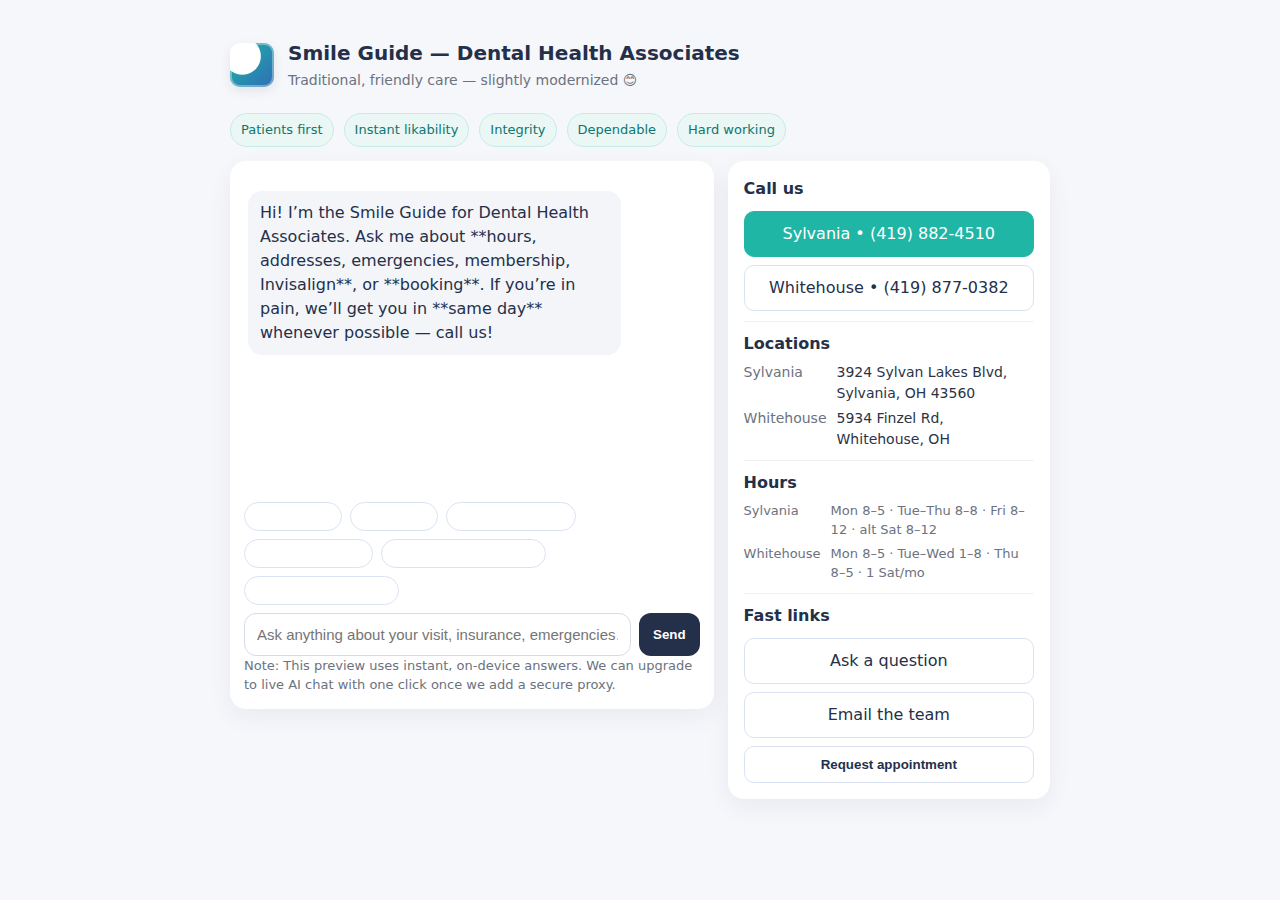
<file: index.html>
<!doctype html>
<html lang="en">
<head>
  <meta charset="utf-8" />
  <meta name="viewport" content="width=device-width, initial-scale=1" />
  <title>Smile Guide • Dental Health Associates</title>
  <style>
    :root{
      --ink:#24304a;        /* classic navy */
      --teal:#1fb6a6;       /* DHA accent */
      --soft:#f6f7fb;       /* page bg */
      --card:#ffffff;
      --muted:#6b7280;
    }
    html,body{margin:0;height:100%;background:var(--soft);color:var(--ink);font:16px/1.5 system-ui,-apple-system,Segoe UI,Roboto,Helvetica,Arial;}
    .wrap{max-width:820px;margin:0 auto;padding:20px}
    header{display:flex;align-items:center;gap:14px;padding:18px 0 8px}
    .logo{width:44px;height:44px;border-radius:10px;background:
      radial-gradient(circle at 28% 30%,#fff 0 18px,transparent 19px),
      linear-gradient(135deg,#1fb6a6,#2f6db7);
      position:relative;box-shadow:0 4px 12px rgba(0,0,0,.08)}
    .logo:after{content:"";position:absolute;inset:0;border-radius:10px;box-shadow:inset 0 0 0 2px rgba(255,255,255,.35)}
    h1{font-size:20px;margin:0}
    .tag{color:var(--muted);font-size:14px;margin-top:2px}
    .belt{display:flex;flex-wrap:wrap;gap:10px;margin:14px 0}
    .pill{background:#eaf7f5;color:#0f766e;border:1px solid #c6ece7;border-radius:999px;padding:6px 10px;font-size:13px}
    .grid{display:grid;grid-template-columns:1fr;gap:14px}
    @media(min-width:720px){.grid{grid-template-columns: 1.2fr .8fr}}
    .card{background:var(--card);border-radius:16px;box-shadow:0 8px 24px rgba(20,33,61,.06);padding:14px}
    .chat{height:520px;display:flex;flex-direction:column}
    .stream{flex:1;overflow:auto;padding:8px 4px}
    .b{display:flex;gap:10px;margin:8px 0}
    .me{justify-content:flex-end}
    .b .bubble{max-width:78%;padding:10px 12px;border-radius:14px}
    .b.me .bubble{background:#e7eefc}
    .b.bot .bubble{background:#f3f5f9}
    .quick{display:flex;flex-wrap:wrap;gap:8px;margin-top:6px}
    .q{border:1px solid #dbe2f3;background:#fff;border-radius:999px;padding:6px 10px;font-size:13px;cursor:pointer}
    .input{display:flex;gap:8px;margin-top:8px}
    input[type=text]{flex:1;border:1px solid #d6dbe8;border-radius:12px;padding:12px 12px;font-size:15px}
    button{background:var(--ink);color:#fff;border:0;border-radius:12px;padding:12px 14px;font-weight:600;cursor:pointer}
    .side .card{padding:16px}
    .side h3{margin:0 0 6px 0;font-size:16px}
    .kv{display:grid;grid-template-columns:auto 1fr;gap:4px 10px;font-size:14px;color:#2b3347}
    .kv span.m{color:var(--muted)}
    .cta{display:grid;gap:8px;margin-top:10px}
    .cta a, .cta button.link{display:block;text-align:center;padding:10px 12px;border-radius:10px;border:1px solid #dbe2f3;text-decoration:none;color:var(--ink);background:#fff}
    .cta a.primary{background:var(--teal);border-color:var(--teal);color:#fff}
    .small{font-size:13px;color:var(--muted)}
    .hr{height:1px;background:#eef1f6;margin:10px 0}
  </style>
</head>
<body>
  <div class="wrap">
    <header>
      <div class="logo" aria-hidden="true"></div>
      <div>
        <h1>Smile Guide — Dental Health Associates</h1>
        <div class="tag">Traditional, friendly care — slightly modernized 😊</div>
      </div>
    </header>

    <div class="belt">
      <span class="pill">Patients first</span>
      <span class="pill">Instant likability</span>
      <span class="pill">Integrity</span>
      <span class="pill">Dependable</span>
      <span class="pill">Hard working</span>
    </div>

    <div class="grid">
      <!-- Chat -->
      <div class="card chat" id="chatCard">
        <div class="stream" id="stream"></div>

        <div class="quick" id="quick">
          <button class="q">Hours today</button>
          <button class="q">Addresses</button>
          <button class="q">Emergency / pain</button>
          <button class="q">Membership plan</button>
          <button class="q">Invisalign with Dr. Mick</button>
          <button class="q">Book an appointment</button>
        </div>

        <form class="input" id="form">
          <input id="msg" type="text" placeholder="Ask anything about your visit, insurance, emergencies…" autocomplete="off" />
          <button type="submit">Send</button>
        </form>
        <div class="small">Note: This preview uses instant, on-device answers. We can upgrade to live AI chat with one click once we add a secure proxy.</div>
      </div>

      <!-- Sidebar -->
      <div class="side">
        <div class="card">
          <h3>Call us</h3>
          <div class="cta">
            <a class="primary" href="tel:14198824510">Sylvania • (419) 882-4510</a>
            <a class="" href="tel:14198770382">Whitehouse • (419) 877-0382</a>
          </div>
          <div class="hr"></div>
          <h3>Locations</h3>
          <div class="kv">
            <span class="m">Sylvania</span><span>3924 Sylvan Lakes Blvd, Sylvania, OH 43560</span>
            <span class="m">Whitehouse</span><span>5934 Finzel Rd, Whitehouse, OH</span>
          </div>
          <div class="hr"></div>
          <h3>Hours</h3>
          <div class="kv small">
            <span class="m">Sylvania</span><span>Mon 8–5 · Tue–Thu 8–8 · Fri 8–12 · alt Sat 8–12</span>
            <span class="m">Whitehouse</span><span>Mon 8–5 · Tue–Wed 1–8 · Thu 8–5 · 1 Sat/mo</span>
          </div>
          <div class="hr"></div>
          <h3>Fast links</h3>
          <div class="cta">
            <a href="#chatCard">Ask a question</a>
            <a href="mailto:info@itneverhurtstosmile.com">Email the team</a>
            <button class="link" onclick="suggestBooking()">Request appointment</button>
          </div>
        </div>
      </div>
    </div>
  </div>

<script>
/* -------- Smart FAQ / Triage (client-only preview) -------- */
const stream = document.getElementById('stream');
const form = document.getElementById('form');
const msg  = document.getElementById('msg');
const quick = document.getElementById('quick');

const HOURS = `Sylvania — Mon 8–5, Tue–Thu 8–8, Fri 8–12, every other Sat 8–12.
Whitehouse — Mon 8–5, Tue–Wed 1–8, Thu 8–5, one Sat/month.`;
const ADDR = `Sylvania: 3924 Sylvan Lakes Blvd, Sylvania, OH 43560
Whitehouse: 5934 Finzel Rd, Whitehouse, OH`;
const EMERGENCY = `If you’re in pain, we usually see you the **same day** (or within **24–48 hours** latest).
Call Sylvania (419) 882-4510 or Whitehouse (419) 877-0382 now.`;
const MEMBERSHIP = `Membership (no insurance? great!):
• Adult $45/mo • Child $42/mo • $99 one-time activation
Includes cleanings (2/yr), exams, fluoride, needed x-rays, 1 emergency exam/yr, and up to 15% off other care.`;
const INVISALIGN = `Dr. Nanette Mick is a Diamond-level Invisalign provider and completes more cases than almost anyone in Toledo. Great for adults & teens.`;
const BOOKING = `We don’t offer online scheduling yet.
Tap a number to request a time: Sylvania (419) 882-4510 • Whitehouse (419) 877-0382.`;

function addBubble(text, who='bot'){
  const row = document.createElement('div');
  row.className = 'b ' + (who==='me'?'me':'bot');
  const bubble = document.createElement('div');
  bubble.className = 'bubble';
  bubble.innerHTML = text;
  row.appendChild(bubble);
  stream.appendChild(row);
  stream.scrollTop = stream.scrollHeight;
}

function suggestBooking(){
  addBubble(BOOKING);
}

function answer(q){
  const s = q.toLowerCase();
  if(/hour|open|close|today|time/.test(s)) return HOURS;
  if(/address|location|where|directions/.test(s)) return ADDR;
  if(/emerg|pain|toothache|broken|chip/.test(s)) return EMERGENCY;
  if(/member|plan|no insurance|savings/.test(s)) return MEMBERSHIP;
  if(/invisalign|aligner|clear/.test(s)) return INVISALIGN;
  if(/book|schedule|appointment|new patient|consult/.test(s)) return BOOKING;
  if(/insurance|pay|cost|price/.test(s)) return `We accept cash, check, debit/credit, CareCredit, and offer monthly payments through partners. Membership can save significantly for non-insured patients.`;
  if(/x-?ray|cleaning|fluoride|exam/.test(s)) return `Routine care includes 2 cleanings/yr, 1–2 doctor exams, fluoride (2/yr), and needed x-rays, plus one emergency exam/yr.`;
  if(/implant/.test(s)) return `We place and restore implants and handle mini implants too. Happy to evaluate which option fits your case and timeline.`;
  if(/kid|child|pediatric/.test(s)) return `We love kids! Gentle visits, prizes, and fluoride for strong smiles. We can see siblings together when possible.`;
  return `Great question! I can route this to the team. For fastest help, call Sylvania (419) 882-4510 or Whitehouse (419) 877-0382 — or ask again using words like “hours”, “membership”, “Invisalign”, or “emergency”.`;
}

function handle(q){
  addBubble(q,'me');
  setTimeout(()=>addBubble(answer(q)) , 250);
}

form.addEventListener('submit', e=>{
  e.preventDefault();
  const q = msg.value.trim();
  if(!q) return;
  msg.value = '';
  handle(q);
});

quick.addEventListener('click', e=>{
  if(e.target.classList.contains('q')) handle(e.target.textContent);
});

// Greet
addBubble(`Hi! I’m the Smile Guide for Dental Health Associates.
Ask me about **hours, addresses, emergencies, membership, Invisalign**, or **booking**.
If you’re in pain, we’ll get you in **same day** whenever possible — call us!`);
</script>
</body>
</html>
</file>
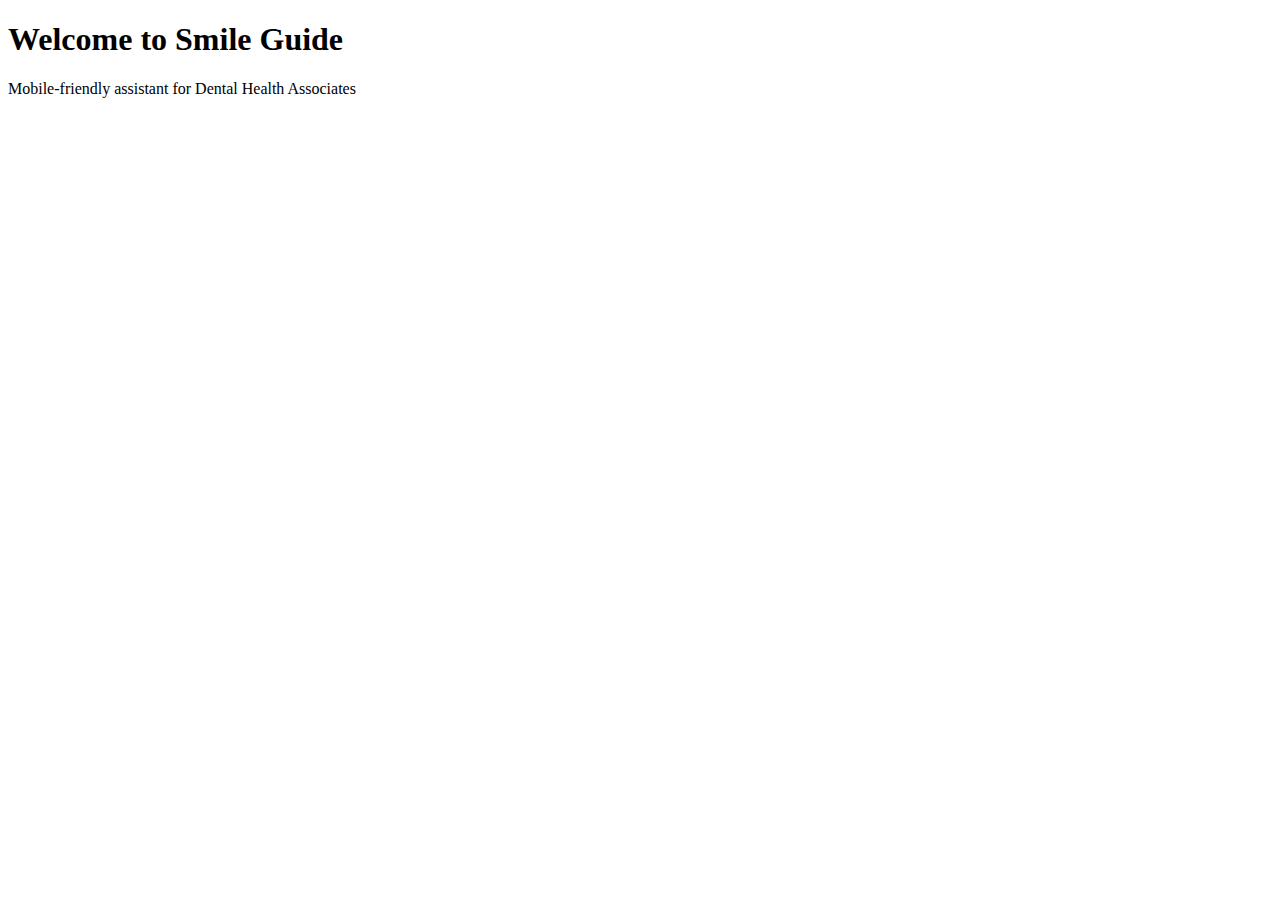
<file: smile_guide_mobile_site/index.html>
<!DOCTYPE html>
<html lang="en">
<head>
  <meta charset="UTF-8">
  <meta name="viewport" content="width=device-width, initial-scale=1.0">
  <title>Smile Guide • Dental Health Associates</title>
</head>
<body>
  <h1>Welcome to Smile Guide</h1>
  <p>Mobile-friendly assistant for Dental Health Associates</p>
</body>
</html>
</file>
